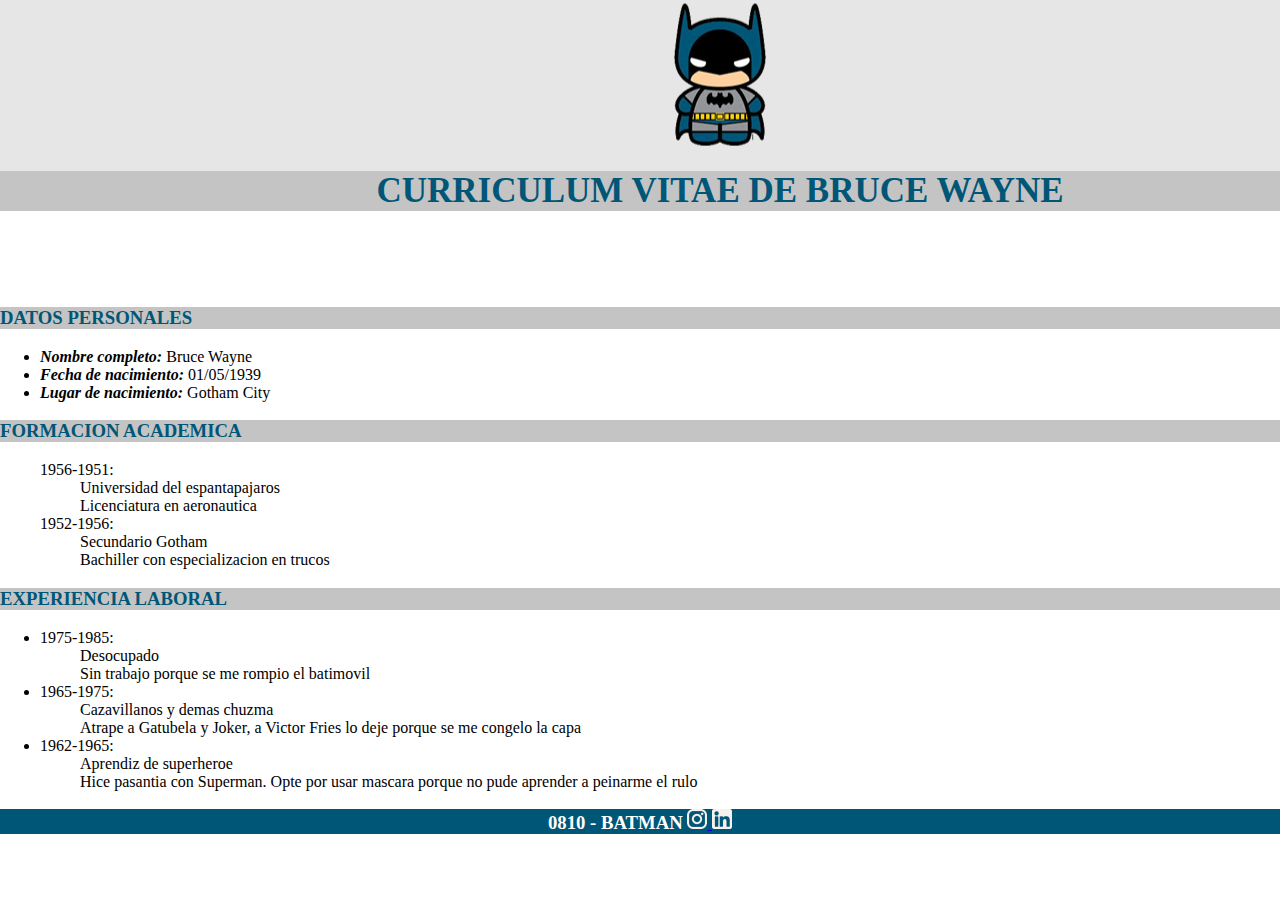
<file: Clase7/ROOT-2/index.html>
<!DOCTYPE html>
<html lang="en">
<head>
    <meta charset="UTF-8">
    <meta http-equiv="X-UA-Compatible" content="IE=edge">
    <meta name="viewport" content="width=device-width, initial-scale=1.0">
    <title> CV BATMAN</title>
    <link rel="stylesheet" href="css/styles.css">
</head>
<body>
    <Header>
        <nav>
            <img id="Batmancito" src="img/logo batman.png" alt="dibuijito de Batman" >
        </nav>
        <H1>CURRICULUM VITAE DE BRUCE WAYNE</H1>
    </Header>

   <main>
        <article>
            <h3>DATOS PERSONALES</h3>
            <ul>
                <li><em>Nombre completo:</em> Bruce Wayne</li>
                <li><em>Fecha de nacimiento:</em> 01/05/1939</li>
                <li><em>Lugar de nacimiento:</em> Gotham City</li>
            </ul>
        </article>
            
        <article>
            <h3>FORMACION ACADEMICA</h3>
            <ul type="none">
                <li class="anio">1956-1951:
                    <ul type="none">
                        <li>Universidad del espantapajaros</li>
                        <li>Licenciatura en aeronautica</li>
                    </ul>
                </li>
                <li class="anio">1952-1956:
                    <ul type="none">
                        <li>Secundario Gotham</li>
                        <li>Bachiller con especializacion en trucos</li>
                    </ul>
                </li>
            </ul type="none">
        </article>
        <article>
            <h3>EXPERIENCIA LABORAL</h3>
            <ul>
                <li class="anio">1975-1985:
                    <ul type="none">
                    <li>Desocupado</li>
                    <li>Sin trabajo porque se me rompio el batimovil</li>
                    </ul>
                </li>
                <li class="anio">1965-1975:
                    <ul type="none">
                        <li>Cazavillanos y demas chuzma</li>
                        <li>Atrape a Gatubela y Joker, a Victor Fries lo deje porque se me congelo la capa</li>
                    </ul>
                </li>
                <li class="anio">1962-1965:
                    <ul type="none">
                        <li>Aprendiz de superheroe</li>
                        <li>Hice pasantia con Superman. Opte por usar mascara porque no pude aprender a peinarme el rulo</li>
                    </ul>
                </li>
            </ul>
        </article>
    
    </main>

    <footer>
        <H3>0810 - BATMAN
            <a href="https://www.instagram.com/batman/">
                <img src="img/ico_instagram.png" alt="instagram">
            </a>
            <a href="https://www.linkedin.com/in/batman-jones-0b7402139/">
                <img src="img/ico_linkedin.png" alt="linkedin">
            </a>
        </H3>
    </footer>
</body>
</html><a url="https://www.instagram.com/"></a>
</file>
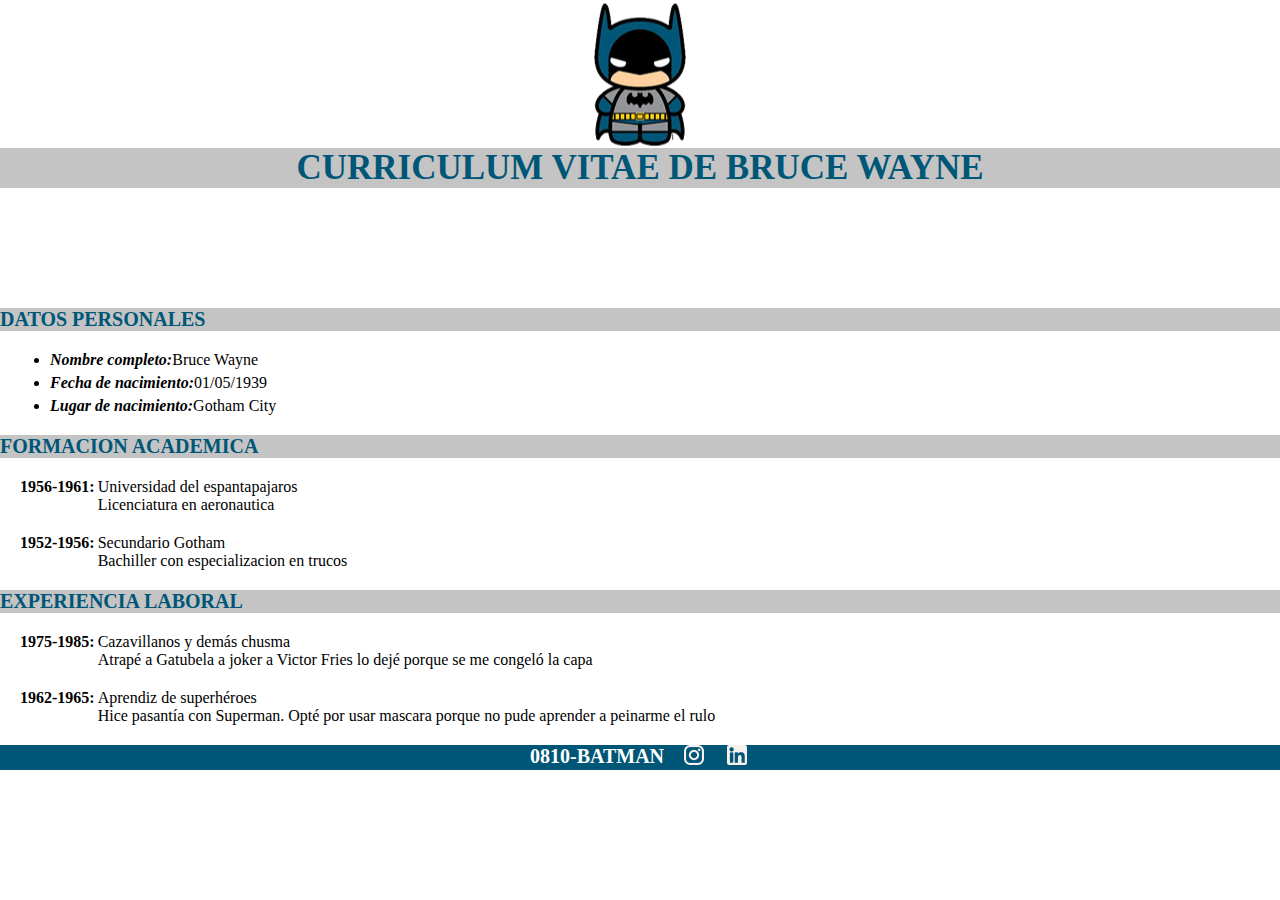
<file: Clase7/ROOT/index.html>
<!DOCTYPE html>
<html lang="en">

<head>
    <meta charset="UTF-8">
    <meta http-equiv="X-UA-Compatible" content="IE=edge">
    <meta name="viewport" content="width=device-width, initial-scale=1.0">
    <link rel="stylesheet" href="./styles/styles.css">
    <title>Batman</title>
</head>

<body>
    <header>
        <nav>
            <img src="./img/batman.png" alt="">
        </nav>
        <h1>CURRICULUM VITAE DE BRUCE WAYNE</h1>
        <h2></h2>
    </header>
    <section>
        <h3>DATOS PERSONALES</h3>
        <ul class="contenedor">
            <li class="izquierda"><i>Nombre completo:</i>Bruce Wayne</li>
            <li class="izquierda"><i>Fecha de nacimiento:</i>01/05/1939</li>
            <li class="izquierda"><i>Lugar de nacimiento:</i>Gotham City</li>
        </ul>
    </section>
    <section>
        <h3>FORMACION ACADEMICA</h3>
        <div class="contenedor">
            <div class="sub-contenedor">
                <strong class="margencito">1956-1961:</strong>
                <p>Universidad del espantapajaros<br>Licenciatura en aeronautica</p>
            </div>
            <div class="contenedor"></div>
            <div class="sub-contenedor">
                <strong class="margencito">1952-1956:</strong>
                <p>Secundario Gotham<br>Bachiller con especializacion en trucos</p>
            </div>
        </div>
    </section>
    <section>
        <h3>EXPERIENCIA LABORAL</h3>
        <div class="contenedor">
            <div class="sub-contenedor">
                <strong class="margencito">1975-1985:</strong>
                <p>Cazavillanos y demás chusma<br>Atrapé a Gatubela a joker a Victor Fries lo dejé porque se me congeló la capa</p>
            </div>
            <div class="contenedor"></div>
            <div class="sub-contenedor">
                <strong class="margencito">1962-1965:</strong>
                <p>Aprendiz de superhéroes<br>Hice pasantía con Superman. Opté por usar mascara porque no pude aprender a peinarme el rulo</p>
            </div>
    </section>
    <footer>
        <strong>0810-BATMAN</strong>
        <a href="https://www.instagram.com/batman/"><img class="margencito" src="img/ico_instagram.png"></a>
        <a href="https://www.linkedin.com/in/batman-jones-0b7402139/"><img class="margencito" src="img/ico_linkedin.png"></a>
    </footer>
</body>

</html>
</file>
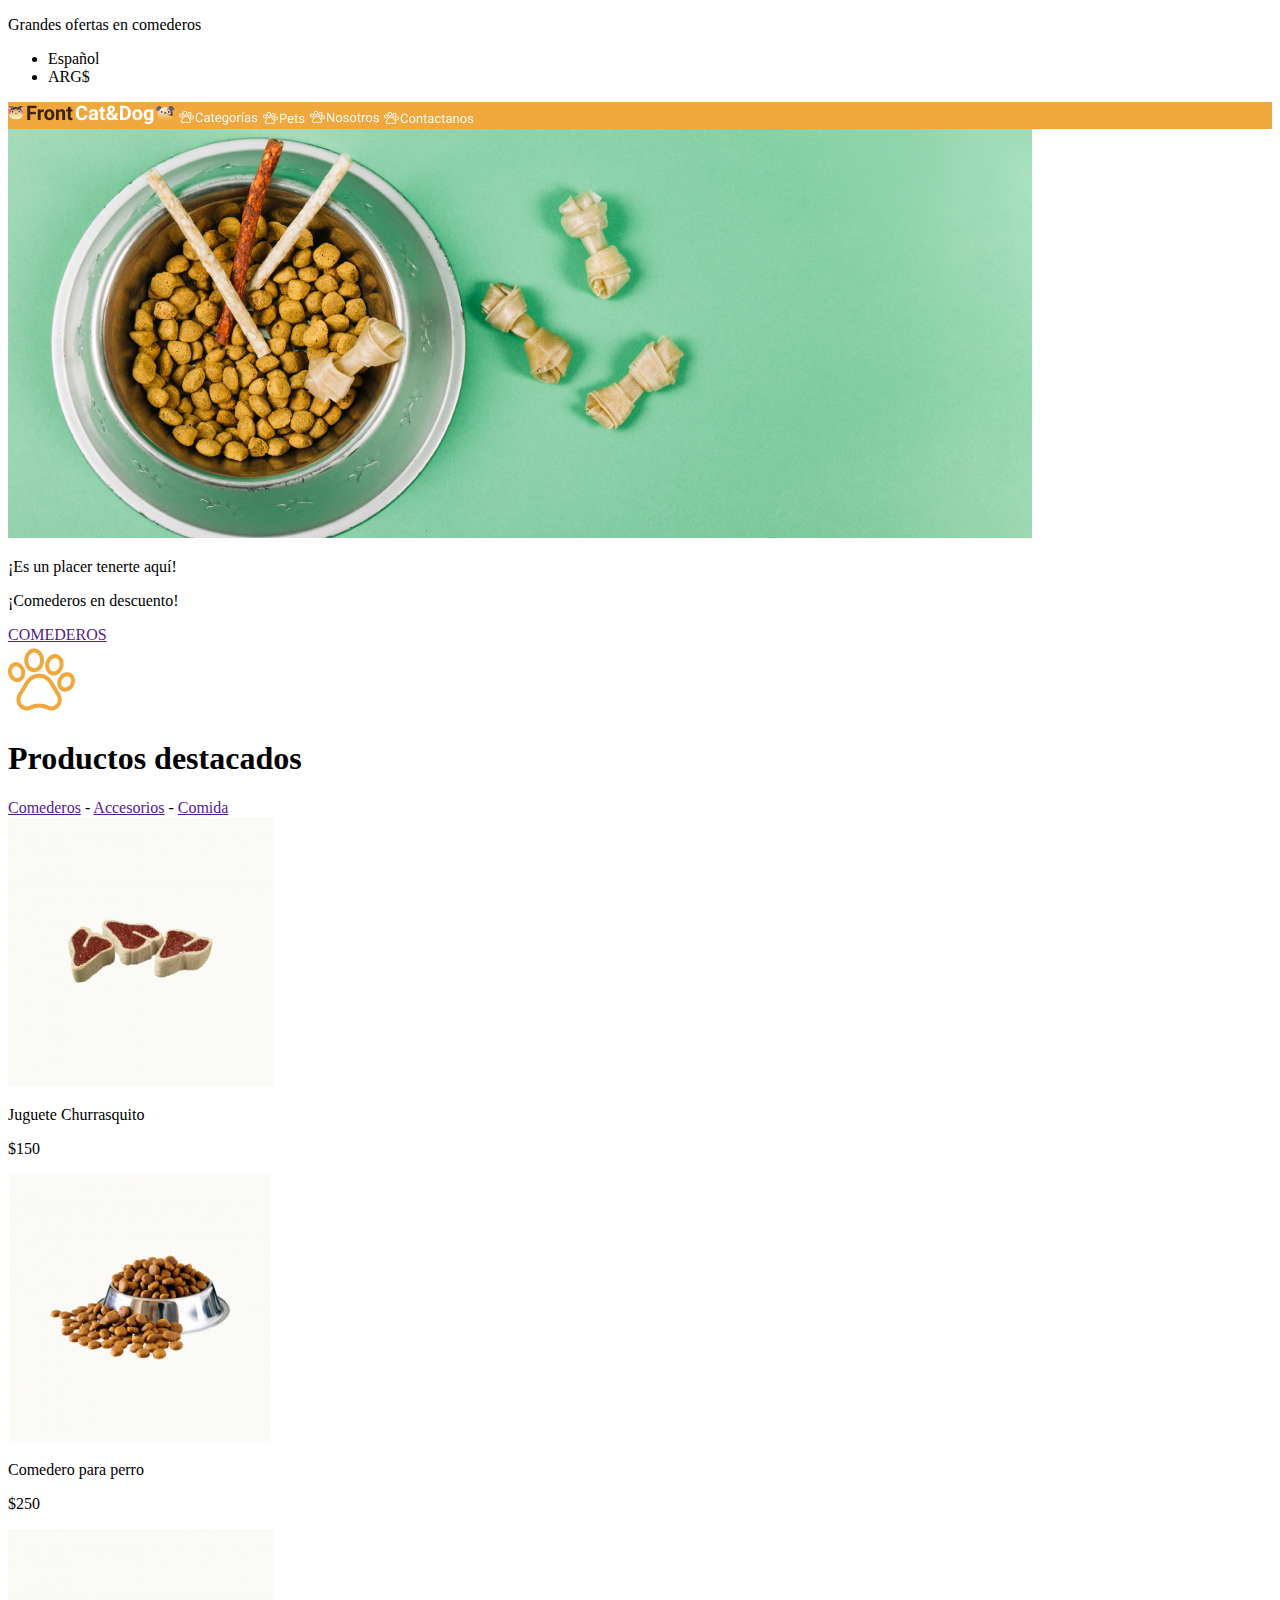
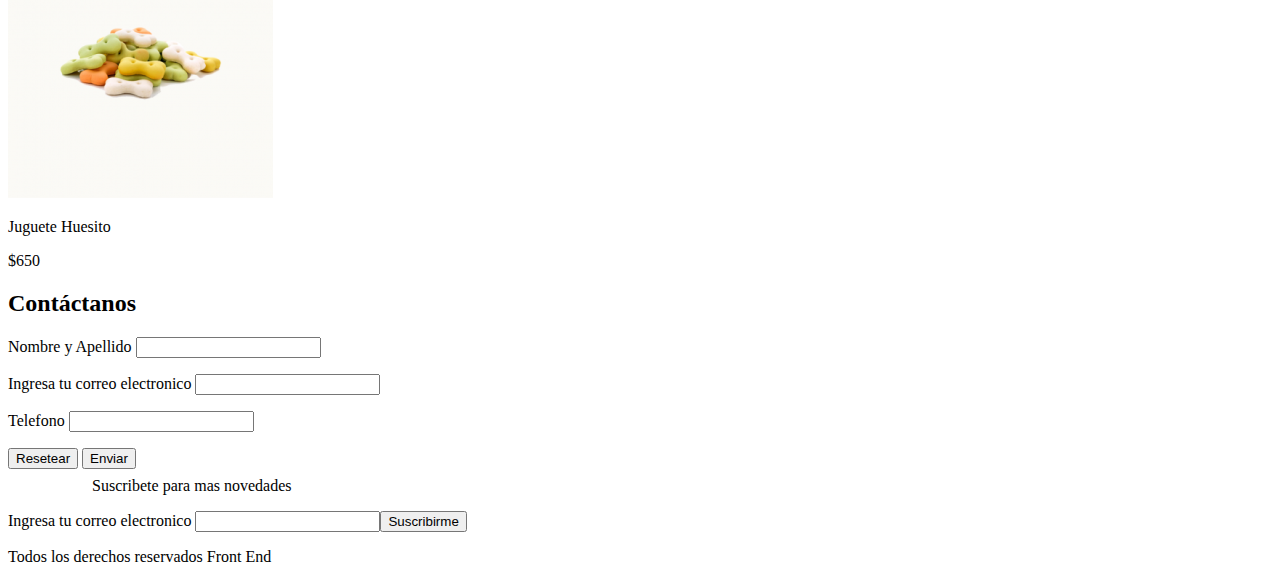
<file: petshop/root/index.html>
<!DOCTYPE html>
<html lang="en">
<head>
    <meta charset="UTF-8">
    <meta http-equiv="X-UA-Compatible" content="IE=edge">
    <meta name="viewport" content="width=device-width, initial-scale=1.0">
    <title>PetShop</title>
    <link rel="stylesheet" href="css/style.css" type="text/css" media="screen">

</head>

<body>
    <header>
                   
            <nav>
                <p>Grandes ofertas en comederos</p>
               <ul>
                   <li>Español</li>
                   <li>ARG$</li>
               </ul>
            </nav>
       
        <nav class="navBar">
            <a href=""><img src="img/Logo.png" alt=""></a>
            <a href=""><img src="img/Categorias.png" alt=""></a>
            <a href=""><img src="img/Pets.png" alt=""></a>
            <a href=""><img src="img/Sobre Nosotros.png" alt=""></a>
            <a href=""><img src="img/Contactanos.png" alt=""></a>
        </nav>          
    </header>

    <main>

        <section>
           <img src="img/bowl-and-pet-daities-on-green-background 1.png" alt="">
           <p>¡Es un placer tenerte aquí!</p>
           <p>¡Comederos en descuento!</p>
           <a href="">COMEDEROS</a>
        </Section>

        <section>   
            <img src="img/Pata titulo.png" alt="">
            <h1>Productos destacados</h1>   
             <nav>
                 <a href="">Comederos</a> - 
                 <a href="">Accesorios</a> - 
                 <a href="">Comida</a>
            </nav>                          

            <article>
                <img src="img/churrasquito.png" alt="Juguete Churrasquito">
                <p>Juguete Churrasquito</p>
                <p>$150</p>    
            </article>
            <article>
               <img src="img/comedero.png" alt="Comedero para perro">
               <p>Comedero para perro</p>
               <p>$250</p>
            </article>
            <article>
                <img src="img/Huesito.png" alt="Juguete huesito">
                <p>Juguete Huesito</p>
                <p>$650</p>
            </article>
       
            <h2>Contáctanos</h2>
            <form action="petshop.php" method="get">
                <p>Nombre y Apellido <input type="text"></p>
                <p>Ingresa tu correo electronico <input type="text"></p>
                <p>Telefono <input type="number"></p>

                <input type="button" value="Resetear">
                <input type="button" value="Enviar">
                
            </form>

        </section>
    </main>

    <footer>
        <section>
            <img src="img/Sobre.png" alt=""<p> <img src="img/Sobre.png" alt="">Suscribete para mas novedades</p></a>           
            <form action="petshop" method="get">
                <p>Ingresa tu correo electronico <input type="text"><input type="button" value="Suscribirme"></p>
                
            </form> 
        </section>
        <section>
            
        </section>
        <section>
            <p>Todos los derechos reservados Front End</p>
        </section> 
    </footer>
</body>
</html>
</file>
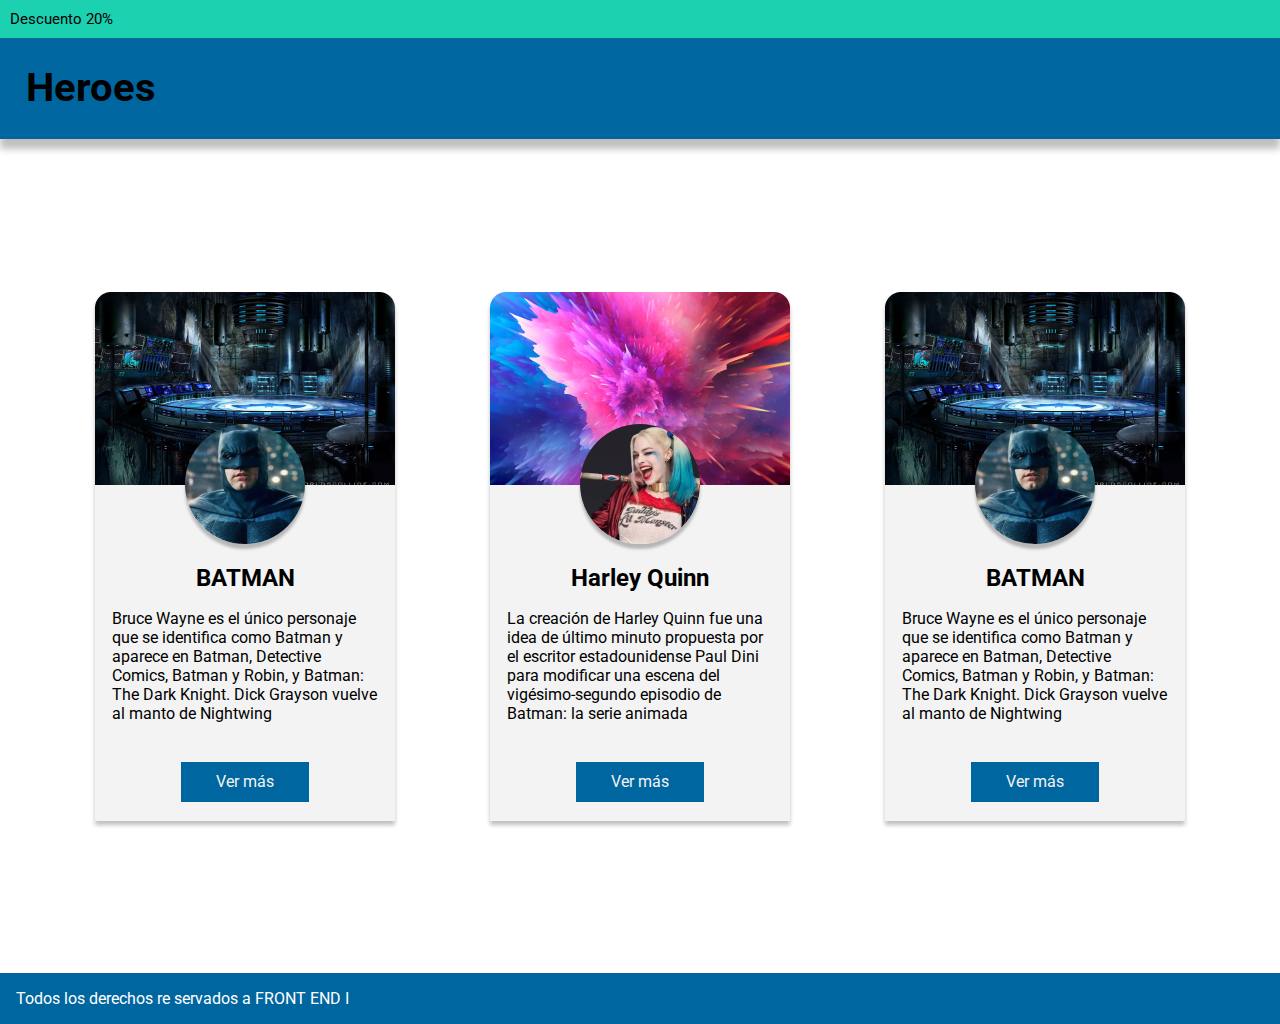
<file: tarjetasDeSuperheroes/root/index.html>
<!DOCTYPE html>
<html lang="en">
<head>
    <meta charset="UTF-8">
    <meta http-equiv="X-UA-Compatible" content="IE=edge">
    <meta name="viewport" content="width=device-width, initial-scale=1.0">
    <title>Tarjetas de superhéroes</title>
    <link rel="stylesheet" href="css/styles.css">

</head>
<body>
    <header>
        <p>Descuento 20%</p>
        <div id="titulo"><h1>Heroes</h1></div>
    </header>

    <main>

        <div class="tarjeta"> 
            <img class="fondoTarjeta" src="img/849bfede3a5193c34ab8a00379e64fa2 1.png" alt="">
            <img class="fotoCarnet" src="img/liga-justicia-batman-kO4H--1024x512@abc 1-2.png" alt="">
            <h2>BATMAN</h2>
            <p>Bruce Wayne es el único personaje que se identifica como Batman y aparece en Batman, 
                Detective Comics, Batman y Robin, y Batman: The Dark Knight. Dick Grayson vuelve al manto de Nightwing
            </p>
            <div class="linkTarjeta"><a href="Ver más">Ver más</a></div>
        </div>

        <div class="tarjeta">
            <img class="fondoTarjeta" src="img/849bfede3a5193c34ab8a00379e64fa2 1-1.png" alt="">
            <img class="fotoCarnet" src="img/liga-justicia-batman-kO4H--1024x512@abc 1-1.png" alt="">
            <h2>Harley Quinn</h2>
            <p>La creación de Harley Quinn fue una idea de último minuto propuesta por el escritor estadounidense Paul Dini 
                para modificar una escena del vigésimo-segundo episodio de Batman: la serie animada
            </p>
            <div class="linkTarjeta"><a href="Ver más">Ver más</a></div>
        </div>

        <div class="tarjeta"> 
            <img class="fondoTarjeta" src="img/849bfede3a5193c34ab8a00379e64fa2 1.png" alt="">
            <img class="fotoCarnet" src="img/liga-justicia-batman-kO4H--1024x512@abc 1-2.png" alt="">
            <h2>BATMAN</h2>
            <p>Bruce Wayne es el único personaje que se identifica como Batman y aparece en Batman, 
                Detective Comics, Batman y Robin, y Batman: The Dark Knight. Dick Grayson vuelve al manto de Nightwing
            </p>
            <div class="linkTarjeta"><a href="Ver más">Ver más</a></div>
        </div>

    </main>

    <footer>
        <p>Todos los derechos re servados a FRONT END I</p> 
    </footer>
</body>
</html>
</file>
<file: Clase7/ROOT-2/css/styles.css>
body {
        margin: 0px;
        padding: 0;}

header {
       
        width: 1440px;
        height: 188.19px;
        left: 0px;
        top: 0px;
        background: #E6E6E6;
}
header nav {
        display: flex;
        justify-content: center;
 }

 main {
       
        padding-top: 100px;
         
 }

h1 {
        background-color: #c4c4c4;
        color: #005677;
        display: flex;
        justify-content: center;
        font-weight: bold;
        font-size: 35px;
}

h3 {
        background-color: #C4C4C4;
        color: #005677;
     
}

p {
        font-family: 'Times New Roman', Times, serif;
        font-size: 15px;
}

em {
        font-weight: bold;
}

footer h3{
        background-color: #005677;
        color: #ffffff;
        text-align: center;
}
</file>
<file: Clase7/ROOT/styles/styles.css>
* {
  font-family: "Times New Roman";
  margin:0;
  padding:0;
}

nav {
  display: flex;
  justify-content: center;
}

h1 {
  background-color: #c4c4c4;
  color: #005677;
  display: flex;
  justify-content: center;
  font-weight: bold;
  font-size: 35px;
}

h2 {
  margin: 30px;
  padding: 30px;
}

h3 {
  background-color: #c4c4c4;
  color: #005677;
  font-weight: bold;
  font-size: 20px;
}

i {
  font-weight: bold;
}

footer {
  background-color: #005677;
  color: #ffffff;
  font-size: 20px;
  display: flex;
  justify-content: center;
}

.margencito{
  margin-left: 20px;
  margin-right:3px;
}

.sub-contenedor{
  display:flex;
}

.contenedor{
  margin-top:20px;
  margin-bottom: 20px;
  /*esto que puse arriba es lo mismo que poner margin: 20,0,20,0; */
}

.izquierda{
  margin-left:50px;
  margin-bottom:5px;
}
</file>
<file: petshop/root/css/style.css>
.navBar {

    background-color: #F0A83E;

}
</file>
<file: tarjetasDeSuperheroes/root/css/styles.css>
@import url('https://fonts.googleapis.com/css2?family=Roboto&display=swap');

*{
    box-sizing: content-box;
    font-family: Roboto;
    margin: 0px;
    padding: 0px;
}

body{
    height: 1024px;
    display: flex;
    flex-direction: column;
    justify-content: space-between;
    
}

header p{
    padding: 10px 0 0 10px;
    font-weight: 400;
    height: 28px;
    background-color: #1CD1B0;
    font-size: 15px;
}

header #titulo{
    height: 101px;
    background-color: #00669F;
    box-shadow:  0px 10px 7px rgba(0, 0, 0, 0.25);
    }

main{
    display: flex;
    justify-content: space-evenly;
}

header #titulo h1{ 
    position: relative;
    left: 26px;
    top: 26px;
    font-size: 40px;
}
.tarjeta{
    border-radius: 16px 16px 0 0;
    display: flex;
    flex-direction: column;
    align-items: center;
    width: 300px;
    height: 529px;
    background-color: #F3F3F3;
    box-shadow: 0px 4px 4px rgba(0, 0, 0, 0.25);
}

.tarjeta h2{
    position: relative;
    top: -41px;
}

.tarjeta p{
    position: relative;
    top: -41px;
    margin: 17px;
}

main .fotoCarnet{
    position: relative;
    top: -61px;
    border-radius: 50%;
    box-shadow:  0px 5px 3px rgba(0, 0, 0, 0.25);
    }

.tarjeta .linkTarjeta{
    position: relative;
    top: -19px;
    display: flex;
    align-items: center;
    justify-content: center;
    background-color: #00669F;
    width: 128.78px;
    height: 48.52px;
    vertical-align: middle;

}
main .tarjeta .linkTarjeta a{
    text-decoration: none;
    color: #F3F3F3;  
}

footer{
    display: flex;
    align-items: center;
    height: 51px;
    background-color: #00669F;
    font-size: 16px;
    color: #ffffff;
}

footer p{
    position: relative;
    left: 16px;
}
</file>
